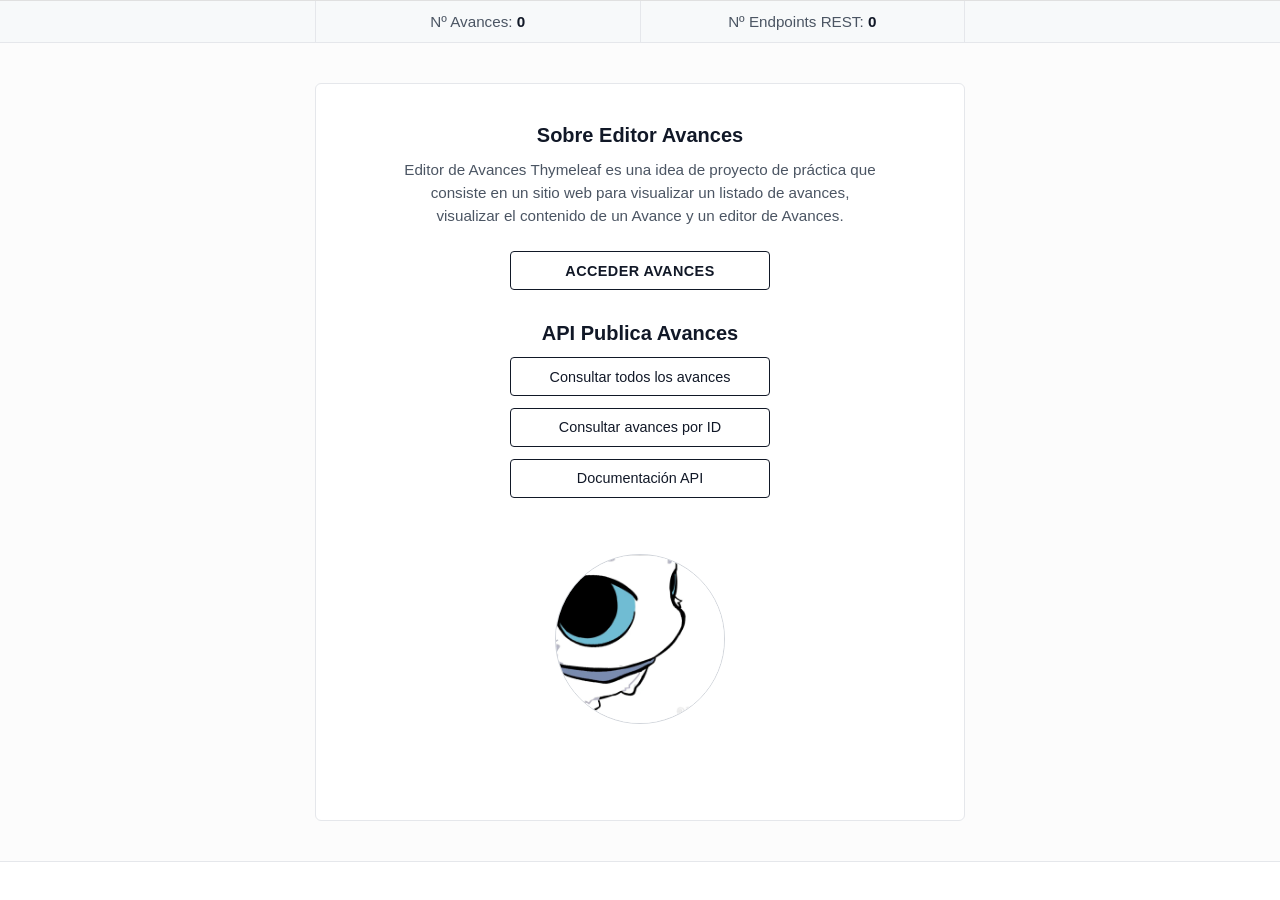
<file: src/main/resources/templates/index.html>
<!DOCTYPE html>
<html lang="es" xmlns:th="http://www.thymeleaf.org">
<head>
    <meta charset="UTF-8">
    <meta name="viewport" content="width=device-width, initial-scale=1.0">
    <title>Inicio - Editor Avances</title>
    <link rel="stylesheet" th:href="@{/css/styles.css}" href="../static/css/styles.css">
</head>
<body>

<!-- Encabezado superior -->
<header th:replace="~{fragmentos/layout :: header}"></header>

<!-- Contadores / Indicadores -->
<div class="stats-bar">
    <div class="stats-container">
        <div class="stat-item">
            Nº Avances: <strong th:text="${cantidadAvances}">0</strong>
        </div>
        <div class="stat-item">
            Nº Endpoints REST: <strong th:text="${numeroEndpoints}">0</strong>
        </div>
    </div>
</div>

<!-- Contenido central según el Wireframe -->
<main>
    <div class="content-card">

        <!-- Sección: Sobre Editor Avances -->
        <section class="section-block">
            <h2>Sobre Editor Avances</h2>
            <p class="description">
                Editor de Avances Thymeleaf es una idea de proyecto de práctica que consiste en un sitio web para visualizar un listado de avances, visualizar el contenido de un Avance y un editor de Avances.
            </p>
            <div class="btn-group">
                <a th:href="@{/avances/}" class="btn btn-primary">ACCEDER AVANCES</a>
            </div>
        </section>

        <!-- Sección: API Pública Avances -->
        <section class="section-block">
            <h2>API Publica Avances</h2>
            <div class="btn-group">
                <!-- Consultar todos los avances -->
                <a th:href="@{/api/avances/}" class="btn">Consultar todos los avances</a>

                <!-- Consultar avances por ID con formulario de alerta (prompt) -->
                <button type="button" class="btn" onclick="consultarPorId()">Consultar avances por ID</button>

                <!-- Documentación Swagger -->
                <a th:href="@{/swagger-ui/index.html}" class="btn">Documentación API</a>
            </div>
        </section>

        <!-- Foto de perfil circular -->
        <div class="avatar-container">
            <img th:src="@{/images/juanalberticohf_icon.png}"
                 src="../static/images/juanalberticohf_icon.png"
                 alt="Foto de perfil"
                 class="profile-img">
        </div>

    </div>
</main>

<!-- Footer -->
<footer th:replace="~{fragmentos/layout :: footer}"></footer>

<!-- Lógica JavaScript -->
<script>
    function consultarPorId() {
        const id = prompt("Introduce el ID del avance a consultar:");
        if (id !== null && id.trim() !== "") {
            // Redirige al endpoint con el ID ingresado
            window.location.href = `/api/avances/${encodeURIComponent(id.trim())}`;
        }
    }
</script>

</body>
</html>
</file>
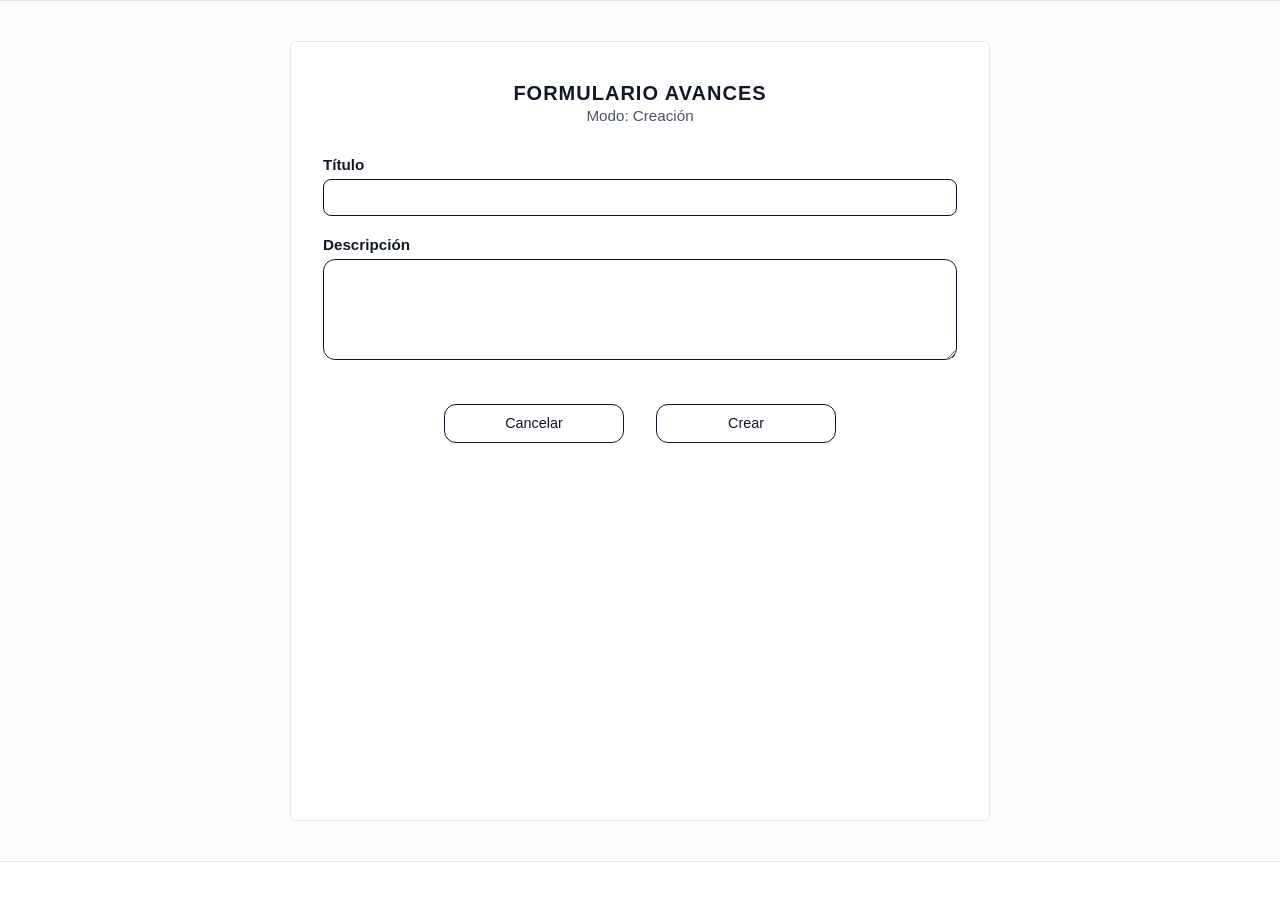
<file: src/main/resources/templates/formulario_crear.html>
<!DOCTYPE html>
<html lang="es" xmlns:th="http://www.thymeleaf.org">
<head>
    <meta charset="UTF-8">
    <meta name="viewport" content="width=device-width, initial-scale=1.0">
    <title>Crear Avance - Editor Avances</title>
    <link rel="stylesheet" th:href="@{/css/styles.css}" href="../static/css/styles.css">
</head>
<body>

<!-- Encabezado superior unificado -->
<header th:replace="~{fragmentos/layout :: header}"></header>

<main>
    <div class="content-card form-card">

        <!-- Título y Subtítulo según Wireframe -->
        <div class="form-header-title">
            <h2 class="page-title">FORMULARIO AVANCES</h2>
            <p class="form-subtitle">Modo: Creación</p>
        </div>

        <!-- Formulario -->
        <form th:action="@{/avances/crear}" th:object="${avance}" method="POST" class="form-body">

            <!-- Campo: Título -->
            <div class="form-group">
                <label for="titulo" class="form-label">Título</label>
                <input type="text" id="titulo" th:field="*{titulo}" class="form-control-input" required />
            </div>

            <!-- Campo: Descripción -->
            <div class="form-group">
                <label for="descripcion" class="form-label">Descripción</label>
                <textarea id="descripcion" th:field="*{descripcion}" class="form-control-input desc-textarea" rows="5" required></textarea>
            </div>

            <!-- Botones: Cancelar y Crear -->
            <div class="form-actions-bar">
                <a th:href="@{/avances/}" class="btn btn-form-action">Cancelar</a>
                <button type="submit" class="btn btn-form-action">Crear</button>
            </div>

        </form>

    </div>
</main>

<!-- Pie de página unificado -->
<footer th:replace="~{fragmentos/layout :: footer}"></footer>

</body>
</html>
</file>
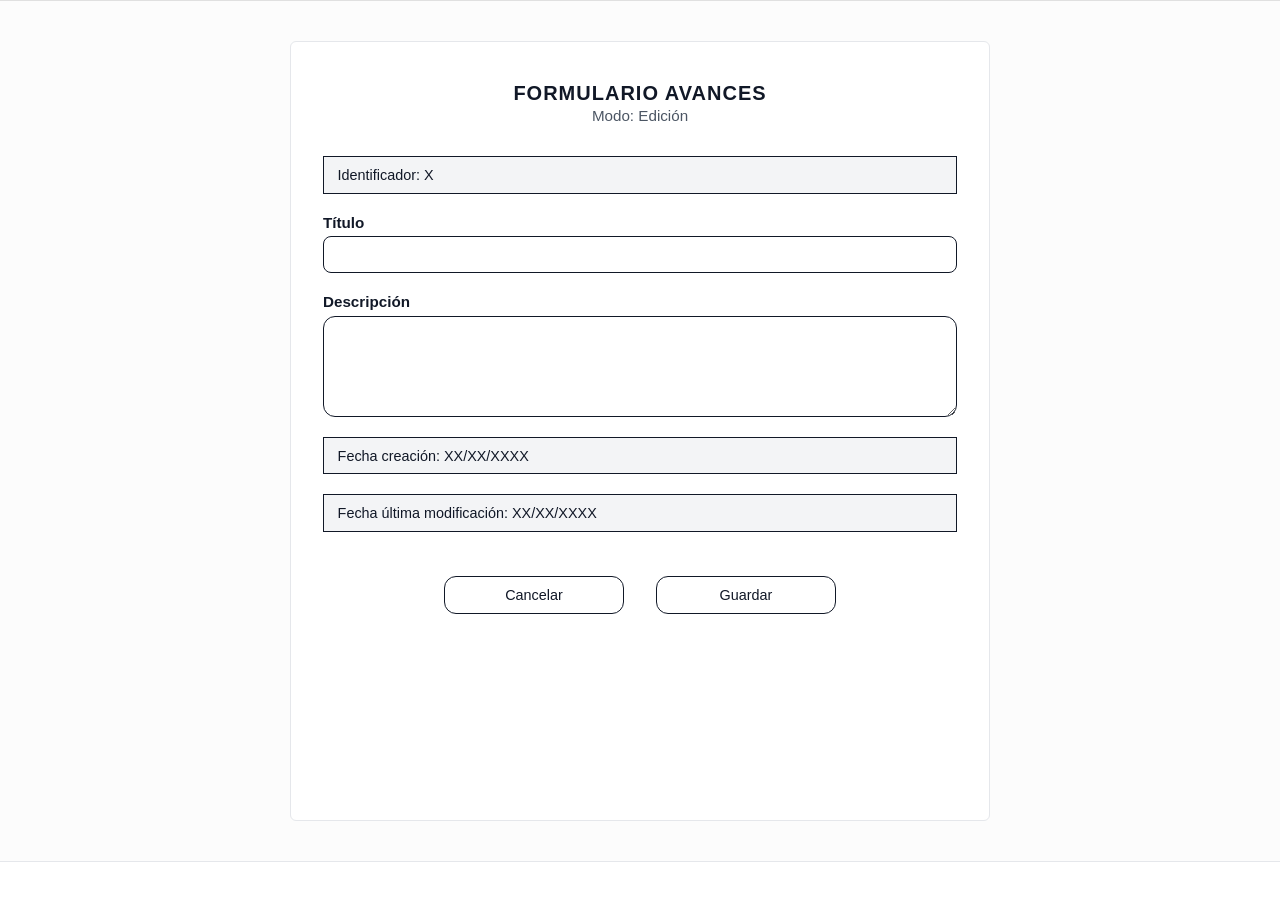
<file: src/main/resources/templates/formulario_editar.html>
<!DOCTYPE html>
<html lang="es" xmlns:th="http://www.thymeleaf.org">
<head>
    <meta charset="UTF-8">
    <meta name="viewport" content="width=device-width, initial-scale=1.0">
    <title>Editar Avance - Editor Avances</title>
    <link rel="stylesheet" th:href="@{/css/styles.css}" href="../static/css/styles.css">
</head>
<body>

<!-- Encabezado superior unificado -->
<header th:replace="~{fragmentos/layout :: header}"></header>

<main>
    <div class="content-card form-card">

        <!-- Título y Subtítulo según Wireframe -->
        <div class="form-header-title">
            <h2 class="page-title">FORMULARIO AVANCES</h2>
            <p class="form-subtitle">Modo: Edición</p>
        </div>

        <!-- Formulario con HTTP Method Overriding a PUT -->
        <form th:action="@{/avances/{id}(id=${avance.id})}"
              th:object="${avance}"
              th:method="put"
              class="form-body">

            <!-- Campo de solo lectura: Identificador -->
            <div class="form-group">
                <div class="form-readonly-field" th:text="${'Identificador: ' + avance.id}">Identificador: X</div>
                <input type="hidden" th:field="*{id}" />
            </div>

            <!-- Campo: Título -->
            <div class="form-group">
                <label for="titulo" class="form-label">Título</label>
                <input type="text" id="titulo" th:field="*{titulo}" class="form-control-input" required />
            </div>

            <!-- Campo: Descripción -->
            <div class="form-group">
                <label for="descripcion" class="form-label">Descripción</label>
                <textarea id="descripcion" th:field="*{descripcion}" class="form-control-input desc-textarea" rows="5" required></textarea>
            </div>

            <!-- Campos de solo lectura: Fechas -->
            <div class="form-group">
                <div class="form-readonly-field" th:text="${'Fecha creación: ' + avance.fechaCreacion}">Fecha creación: XX/XX/XXXX</div>
            </div>

            <div class="form-group">
                <div class="form-readonly-field" th:text="${'Fecha última modificación: ' + avance.fechaActualizacion}">Fecha última modificación: XX/XX/XXXX</div>
            </div>

            <!-- Botones: Cancelar y Guardar -->
            <div class="form-actions-bar">
                <a th:href="@{/avances/}" class="btn btn-form-action">Cancelar</a>
                <button type="submit" class="btn btn-form-action">Guardar</button>
            </div>

        </form>

    </div>
</main>

<!-- Pie de página unificado -->
<footer th:replace="~{fragmentos/layout :: footer}"></footer>

</body>
</html>
</file>
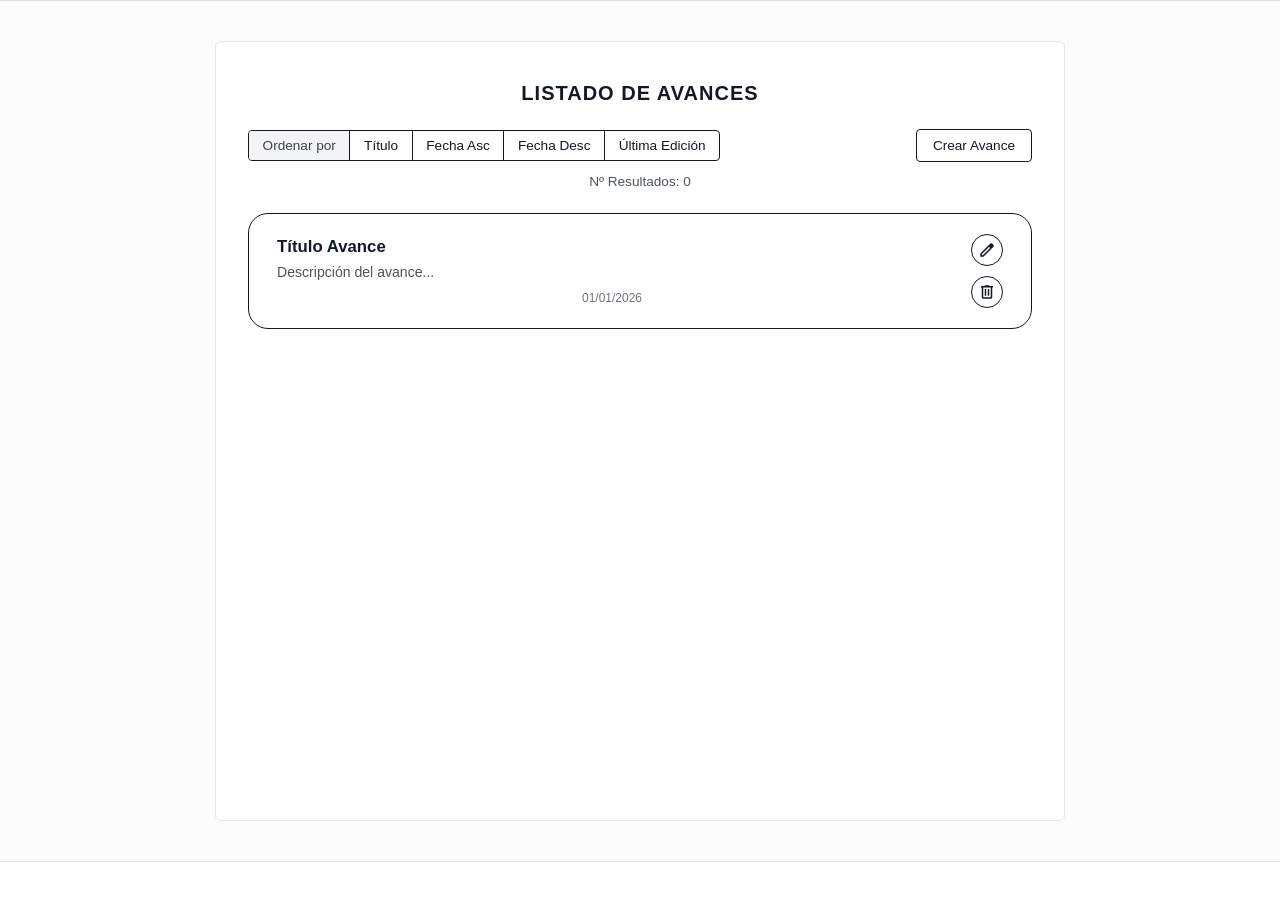
<file: src/main/resources/templates/listado.html>
<!DOCTYPE html>
<html lang="es" xmlns:th="http://www.thymeleaf.org">
<head>
    <meta charset="UTF-8">
    <meta name="viewport" content="width=device-width, initial-scale=1.0">
    <title>Listado - Editor Avances</title>
    <link rel="stylesheet" th:href="@{/css/styles.css}" href="../static/css/styles.css">
    <link rel="stylesheet" href="https://fonts.googleapis.com/css2?family=Material+Symbols+Outlined:opsz,wght,FILL,GRAD@20..48,100..700,0..1,-50..200&icon_names=delete,edit" />
</head>
<body>

<!-- Encabezado superior unificado -->
<header th:replace="~{fragmentos/layout :: header}"></header>

<main>
    <div class="content-card wide-card">

        <!-- Título principal -->
        <h2 class="page-title">LISTADO DE AVANCES</h2>

        <!-- Barra de herramientas: Filtros de ordenación y Crear Avance -->
        <div class="toolbar-container">
            <div class="sort-bar">
                <span class="sort-label">Ordenar por</span>
                <a th:href="@{/avances/(sort='titulo')}" class="sort-btn">Título</a>
                <a th:href="@{/avances/(sort='fechaCreacion,asc')}" class="sort-btn">Fecha Asc</a>
                <a th:href="@{/avances/(sort='fechaCreacion,desc')}" class="sort-btn">Fecha Desc</a>
                <a th:href="@{/avances/(sort='fechaActualizacion,desc')}" class="sort-btn">Última Edición</a>
            </div>
            <a th:href="@{/avances/crear}" class="btn btn-create">Crear Avance</a>
        </div>

        <!-- Contador de resultados -->
        <div class="results-count">
            Nº Resultados: <span th:text="${cantidadAvances}">0</span>
        </div>

        <!-- Lista de tarjetas de avances -->
        <div class="advances-list">
            <article class="advance-item"
                     th:each="avance : ${listadoAvances}"
                     th:id="|avance-${avance.id}|"
                     th:onclick="|irAlAvance('${avance.id}')|">

                <div class="advance-info">
                    <h3 class="advance-title" th:text="${avance.titulo}">Título Avance</h3>
                    <p class="advance-desc" th:text="${avance.descripcion}">Descripción del avance...</p>
                    <span class="advance-date" th:text="${#temporals != null ? #temporals.format(avance.fechaCreacion, 'dd/MM/yyyy') : avance.fechaCreacion}">01/01/2026</span>
                </div>

                <!-- Botones circulares ED y EL -->
                <div class="advance-actions">
                    <button type="button"
                            class="action-circle-btn"
                            title="Editar avance"
                            th:onclick="|editarAvance(event, '${avance.id}')|">
                        <span class="material-symbols-outlined">edit</span>
                    </button>
                    <button type="button"
                            class="action-circle-btn"
                            title="Eliminar avance"
                            th:onclick="|eliminarAvance(event, '${avance.id}')|">
                        <span class="material-symbols-outlined">delete</span>
                    </button>
                </div>
            </article>
        </div>

    </div>
</main>

<!-- Pie de página unificado -->
<footer th:replace="~{fragmentos/layout :: footer}"></footer>

<script>
    // Redirige al hacer clic en el cuerpo de la tarjeta
    function irAlAvance(id) {
        window.location.href = '/avances/' + id;
    }

    // Editar deteniendo la propagación al contenedor
    function editarAvance(event, id) {
        event.stopPropagation();
        window.location.href = '/avances/' + id + '/editar';
    }

    // Eliminar avance mediante petición DELETE
    function eliminarAvance(event, id) {
        event.stopPropagation();

        if (!confirm("¿Estás seguro de que deseas eliminar este avance?")) {
            return;
        }

        fetch(`/avances/${id}`, {
            method: 'DELETE'
        }).then(response => {
            if (response.ok) {
                alert("Avance eliminado correctamente.");
                const elemento = document.getElementById(`avance-${id}`);
                if (elemento) {
                    elemento.remove();
                }
            } else {
                alert("Error al eliminar el avance.");
            }
        }).catch(error => {
            console.error("Error al eliminar el avance:", error);
            alert("Error al eliminar el avance.");
        });
    }
</script>

</body>
</html>
</file>
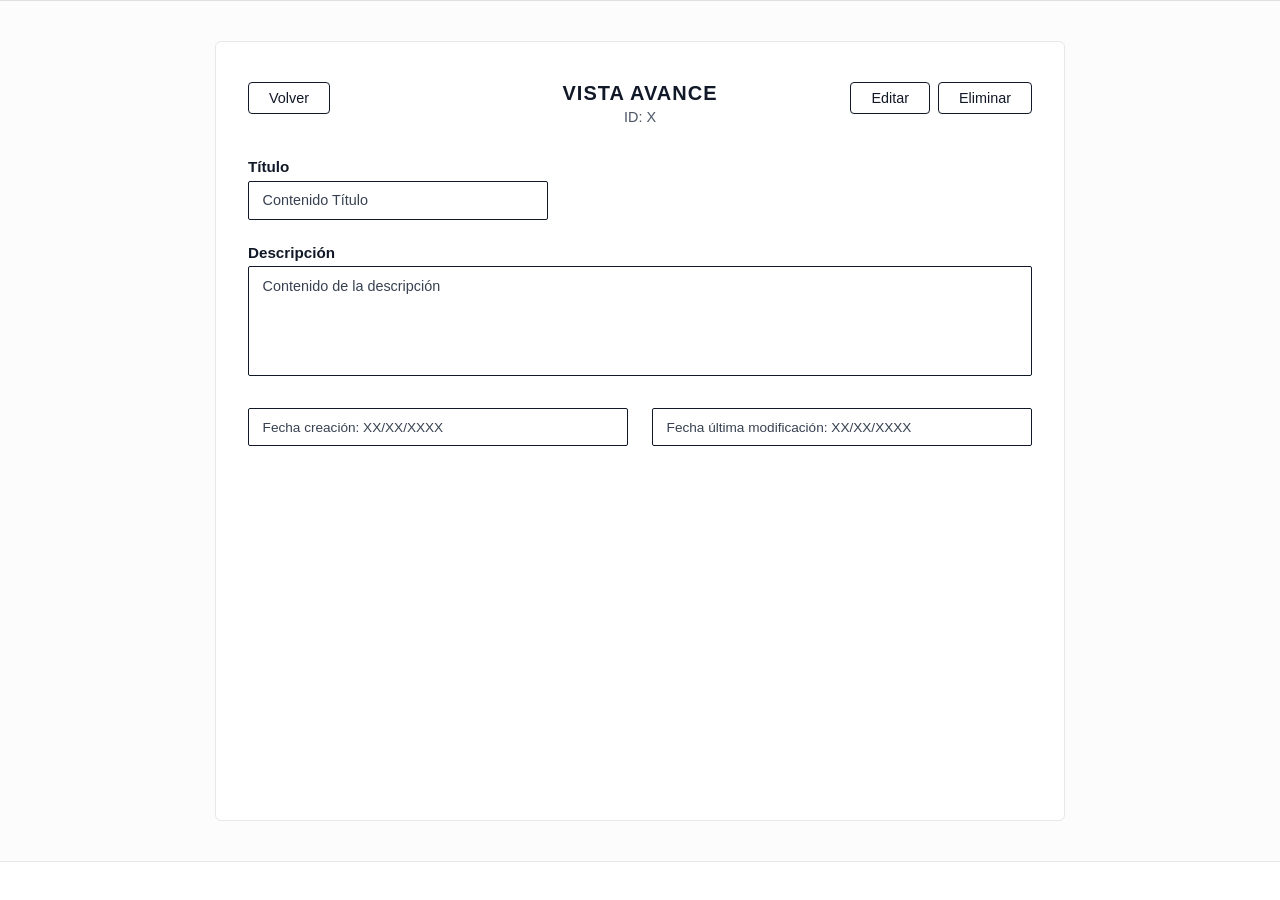
<file: src/main/resources/templates/vista_avance.html>
<!DOCTYPE html>
<html lang="es" xmlns:th="http://www.thymeleaf.org">
<head>
    <meta charset="UTF-8">
    <meta name="viewport" content="width=device-width, initial-scale=1.0">
    <title>Vista Avance - Editor Avances</title>
    <link rel="stylesheet" th:href="@{/css/styles.css}" href="../static/css/styles.css">
</head>
<body>

<!-- Encabezado superior unificado -->
<header th:replace="~{fragmentos/layout :: header}"></header>

<main>
    <div class="content-card wide-card">

        <!-- Barra de navegación superior interna -->
        <div class="detail-header-bar">
            <div class="detail-header-left">
                <a th:href="@{/avances/}" class="btn btn-secondary">Volver</a>
            </div>

            <div class="detail-header-center">
                <h2 class="page-title">VISTA AVANCE</h2>
                <span class="detail-id" th:text="${'ID: ' + avance.id}">ID: X</span>
            </div>

            <div class="detail-header-right">
                <button type="button" class="btn btn-secondary" th:onclick="|editarAvance('${avance.id}')|">Editar</button>
                <button type="button" class="btn btn-secondary" th:onclick="|eliminarAvance('${avance.id}')|">Eliminar</button>
            </div>
        </div>

        <!-- Formulario/Cajas de visualización de datos -->
        <div class="detail-form-container">

            <div class="form-group">
                <label class="form-label">Título</label>
                <div class="form-display-box" th:text="${avance.titulo}">Contenido Título</div>
            </div>

            <div class="form-group">
                <label class="form-label">Descripción</label>
                <div class="form-display-box desc-box" th:text="${avance.descripcion}">Contenido de la descripción</div>
            </div>

            <div class="dates-row">
                <div class="form-display-box date-box">
                    Fecha creación: <span th:text="${avance.fechaCreacion}">XX/XX/XXXX</span>
                </div>
                <div class="form-display-box date-box">
                    Fecha última modificación: <span th:text="${avance.fechaActualizacion}">XX/XX/XXXX</span>
                </div>
            </div>

        </div>

    </div>
</main>

<!-- Pie de página unificado -->
<footer th:replace="~{fragmentos/layout :: footer}"></footer>

<script>
    function editarAvance(id) {
        window.location.href = '/avances/' + id + '/editar';
    }

    function eliminarAvance(id) {
        if (!confirm("¿Estás seguro de que deseas eliminar este avance?")) {
            return;
        }

        fetch(`/avances/${id}`, {
            method: 'DELETE'
        }).then(response => {
            if (response.ok) {
                alert("Avance eliminado correctamente.");
                window.location.href = '/avances/';
            } else {
                alert("Error al eliminar el avance.");
            }
        }).catch(error => {
            console.error("Error al eliminar el avance:", error);
            alert("Error al eliminar el avance.");
        });
    }
</script>

</body>
</html>
</file>
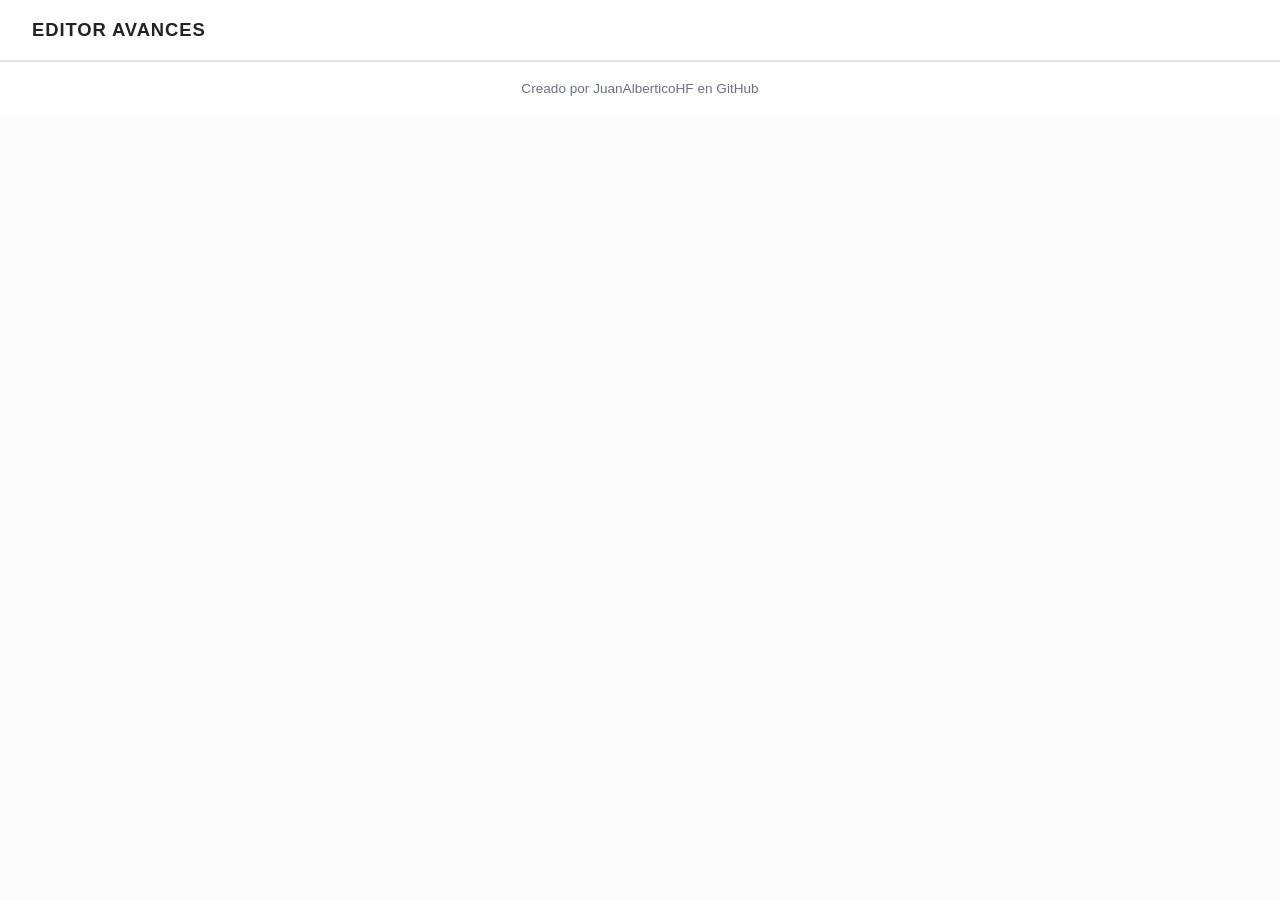
<file: src/main/resources/templates/fragmentos/layout.html>
<!DOCTYPE html>
<html lang="es" xmlns:th="http://www.thymeleaf.org">
<head>
    <meta charset="UTF-8">
    <meta name="viewport" content="width=device-width, initial-scale=1.0">
    <!-- Título dinámico que puedes pasar como argumento -->
    <title>Fragmentos</title>

    <!-- CSS global compartido -->
    <link rel="stylesheet" th:href="@{/css/styles.css}" href="../../static/css/styles.css">
</head>
<body>

<!-- FRAGMENTO: HEADER -->
<header th:fragment="header">
    <div class="header-content">
        <a th:href="@{/}" class="logo-link">
            <span class="logo-title">EDITOR AVANCES</span>
        </a>
    </div>
</header>

<!-- FRAGMENTO: FOOTER -->
<footer th:fragment="footer">
    <p>Creado por JuanAlberticoHF en GitHub</p>
</footer>

</body>
</html>
</file>
<file: src/main/resources/static/css/styles.css>
/* ==========================================================================
RESET Y CONFIGURACIÓN BASE
========================================================================== */

* {
    box-sizing: border-box;
    margin: 0;
    padding: 0;
    font-family: -apple-system, BlinkMacSystemFont, "Segoe UI", Roboto, Helvetica, Arial, sans-serif;
}

body {
    background-color: #fcfcfc;
    color: #222222;
    display: flex;
    flex-direction: column;
    min-height: 100vh;
}

/* ==========================================================================
CABECERA (HEADER)
========================================================================== */
header {
    width: 100%;
    border-bottom: 1px solid #e0e0e0;
    background-color: #ffffff;
}

.header-content {
    display: flex;
    align-items: center;
    height: 60px;
    padding: 0 2rem;
}

.logo-link {
    text-decoration: none;
    color: inherit;
    display: inline-block;
}

.logo-title {
    font-size: 1.15rem;
    font-weight: 700;
    letter-spacing: 0.05em;
    text-transform: uppercase;
}

/* ==========================================================================
BARRA DE MÉTRICAS Y CONTADORES
========================================================================== */
.stats-bar {
    display: flex;
    justify-content: center;
    background-color: #f7f9fa;
    border-bottom: 1px solid #e5e7eb;
}

.stats-container {
    display: flex;
    width: 100%;
    max-width: 650px;
    border-left: 1px solid #e5e7eb;
    border-right: 1px solid #e5e7eb;
}

.stat-item {
    flex: 1;
    text-align: center;
    padding: 0.75rem 1rem;
    font-size: 0.95rem;
    color: #4b5563;
}

.stat-item:first-child {
    border-right: 1px solid #e5e7eb;
}

.stat-item strong {
    color: #111827;
}

/* ==========================================================================
CONTENEDOR PRINCIPAL Y TARJETAS
========================================================================== */
main {
    flex: 1;
    display: flex;
    justify-content: center;
    padding: 2.5rem 1.5rem;
}

.content-card {
    width: 100%;
    max-width: 650px;
    border: 1px solid #e5e7eb;
    background-color: #ffffff;
    border-radius: 6px;
    padding: 2.5rem 2rem;
    display: flex;
    flex-direction: column;
    align-items: center;
    text-align: center;
}

/* Variante de tarjeta ancha para Listado y Vista Detalle */
.wide-card {
    max-width: 850px;
    align-items: stretch;
    text-align: left;
}

/* ==========================================================================
TIPOGRAFÍA Y SECCIONES
========================================================================== */
.section-block {
    width: 100%;
    margin-bottom: 2rem;
}

h1, h2, h3 {
    color: #111827;
}

h2 {
    font-size: 1.25rem;
    font-weight: 600;
    margin-bottom: 0.75rem;
}

.page-title {
    text-align: center;
    margin-bottom: 1.5rem;
    letter-spacing: 0.05em;
}

p.description {
    font-size: 0.95rem;
    line-height: 1.5;
    color: #4b5563;
    max-width: 480px;
    margin: 0 auto 1.5rem auto;
}

/* ==========================================================================
BOTONES Y ENLACES DE ACCIÓN
========================================================================== */
.btn-group {
    display: flex;
    flex-direction: column;
    align-items: center;
    gap: 0.75rem;
    width: 100%;
}

.btn {
    display: inline-block;
    text-decoration: none;
    color: #111827;
    background-color: #ffffff;
    border: 1px solid #111827;
    padding: 0.65rem 1.5rem;
    font-size: 0.9rem;
    font-weight: 500;
    border-radius: 4px;
    cursor: pointer;
    transition: background-color 0.2s ease, color 0.2s ease;
    width: 100%;
    max-width: 260px;
    box-sizing: border-box;
    text-align: center;
}

.btn:hover {
    background-color: #111827;
    color: #ffffff;
}

.btn-primary {
    font-weight: 600;
    letter-spacing: 0.03em;
}

.btn-secondary {
    width: auto;
    padding: 0.45rem 1.25rem;
}

.btn-create {
    width: auto;
    padding: 0.5rem 1rem;
    font-size: 0.85rem;
}

/* ==========================================================================
VISTA LISTADO: BARRA DE ORDENACIÓN, CONTADOR Y TARJETAS
========================================================================== */
.toolbar-container {
    display: flex;
    justify-content: space-between;
    align-items: center;
    margin-bottom: 0.75rem;
    flex-wrap: wrap;
    gap: 0.75rem;
}

.sort-bar {
    display: flex;
    align-items: center;
    border: 1px solid #111827;
    border-radius: 4px;
    overflow: hidden;
}

.sort-label {
    padding: 0.45rem 0.85rem;
    font-size: 0.85rem;
    background-color: #f3f4f6;
    border-right: 1px solid #111827;
    color: #374151;
}

.sort-btn {
    padding: 0.45rem 0.85rem;
    font-size: 0.85rem;
    text-decoration: none;
    color: #111827;
    border-right: 1px solid #111827;
    transition: background-color 0.15s ease;
}

.sort-btn:last-child {
    border-right: none;
}

.sort-btn:hover {
    background-color: #f3f4f6;
}

.results-count {
    text-align: center;
    font-size: 0.85rem;
    color: #4b5563;
    margin-bottom: 1.5rem;
}

.advances-list {
    display: flex;
    flex-direction: column;
    gap: 1.25rem;
    width: 100%;
}

/* Tarjeta de cada avance (al hacer clic redirige a ver el avance) */
.advance-item {
    border: 1px solid #111827;
    border-radius: 20px;
    padding: 1.25rem 1.75rem;
    display: flex;
    justify-content: space-between;
    align-items: center;
    cursor: pointer;
    background-color: #ffffff;
    transition: transform 0.15s ease, box-shadow 0.15s ease;
}

.advance-item:hover {
    transform: translateY(-2px);
    box-shadow: 0 4px 10px rgba(0, 0, 0, 0.05);
}

.advance-info {
    flex: 1;
    margin-right: 1.5rem;
}

.advance-title {
    font-size: 1.05rem;
    font-weight: 600;
    margin-bottom: 0.4rem;
}

.advance-desc {
    font-size: 0.88rem;
    color: #4b5563;
    line-height: 1.4;
    margin-bottom: 0.5rem;
}

.advance-date {
    display: block;
    text-align: center;
    font-size: 0.75rem;
    color: #6b7280;
    margin-top: 0.25rem;
}

/* Botones circulares ED y EL */
.advance-actions {
    display: flex;
    flex-direction: column;
    gap: 0.6rem;
}

.action-circle-btn {
    width: 32px;
    height: 32px;
    border-radius: 50%;
    border: 1px solid #111827;
    background-color: #ffffff;
    color: #111827;
    cursor: pointer;
    display: flex;
    align-items: center;
    justify-content: center;
    transition: all 0.2s ease;
    padding: 0; /* Asegura centrado perfecto */
}

.material-symbols-outlined {
    font-variation-settings:
            'FILL' 0,
            'wght' 400,
            'GRAD' 0,
            'opsz' 24
}

/* Ajusta el tamaño del icono dentro del círculo */
.action-circle-btn .material-symbols-outlined {
    font-size: 18px;
    line-height: 1;
}

.action-circle-btn:hover {
    background-color: #111827;
    color: #ffffff;
}

/* ==========================================================================
VISTA DETALLE (VISTA AVANCE)
========================================================================== */
.detail-header-bar {
    display: grid;
    grid-template-columns: 1fr auto 1fr;
    align-items: flex-start;
    width: 100%;
    margin-bottom: 2rem;
}

.detail-header-left {
    justify-self: start;
}

.detail-header-center {
    text-align: center;
}

.detail-header-center .page-title {
    margin-bottom: 0.2rem;
}

.detail-id {
    font-size: 0.9rem;
    color: #4b5563;
}

.detail-header-right {
    justify-self: end;
    display: flex;
    gap: 0.5rem;
}

.detail-form-container {
    display: flex;
    flex-direction: column;
    gap: 1.5rem;
    width: 100%;
}

.form-group {
    display: flex;
    flex-direction: column;
    gap: 0.35rem;
}

.form-label {
    font-size: 0.95rem;
    font-weight: 600;
    color: #111827;
}

.form-display-box {
    border: 1px solid #111827;
    padding: 0.65rem 0.85rem;
    font-size: 0.9rem;
    color: #374151;
    background-color: #ffffff;
    border-radius: 2px;
}

.form-group .form-display-box:not(.desc-box) {
    max-width: 300px;
}

.desc-box {
    min-height: 110px;
    white-space: pre-wrap;
}

.dates-row {
    display: flex;
    justify-content: space-between;
    gap: 1.5rem;
    margin-top: 0.5rem;
}

.date-box {
    flex: 1;
    font-size: 0.85rem;
}

/* ==========================================================================
ELEMENTOS DE PERFIL E IMÁGENES
========================================================================== */
.avatar-container {
    margin: 1.5rem 0 2rem 0;
    display: flex;
    justify-content: center;
}

.profile-img {
    width: 170px;
    height: 170px;
    border-radius: 50%;
    object-fit: cover;
    border: 1px solid #d1d5db;
    background-color: #f3f4f6;
}

/* ==========================================================================
PIE DE PÁGINA (FOOTER)
========================================================================== */
footer {
    border-top: 1px solid #e5e7eb;
    padding: 1.2rem;
    text-align: center;
    font-size: 0.85rem;
    color: #6b7280;
    background-color: #ffffff;
}

footer a {
    color: inherit;
    text-decoration: underline;
}

/* ==========================================================================
FORMULARIOS (CREAR Y EDITAR - SEGÚN WIREFRAMES)
========================================================================== */
.form-card {
    max-width: 700px;
    align-items: stretch;
    text-align: left;
}

.form-header-title {
    text-align: center;
    margin-bottom: 2rem;
}

.form-header-title .page-title {
    margin-bottom: 0.15rem;
}

.form-subtitle {
    font-size: 0.95rem;
    color: #4b5563;
}

.form-body {
    display: flex;
    flex-direction: column;
    gap: 1.25rem;
    width: 100%;
}

.form-control-input {
    width: 100%;
    border: 1px solid #111827;
    border-radius: 8px;
    padding: 0.6rem 0.85rem;
    font-size: 0.9rem;
    color: #111827;
    background-color: #ffffff;
    outline: none;
    box-sizing: border-box;
}

.form-control-input:focus {
    border-color: #000000;
}

.desc-textarea {
    border-radius: 12px;
    resize: vertical;
}

.form-readonly-field {
    border: 1px solid #111827;
    background-color: #f3f4f6;
    padding: 0.6rem 0.85rem;
    font-size: 0.9rem;
    color: #111827;
    width: 100%;
    box-sizing: border-box;
}

.form-actions-bar {
    display: flex;
    justify-content: center;
    gap: 2rem;
    margin-top: 1.5rem;
    width: 100%;
}

.btn-form-action {
    border-radius: 12px;
    width: 100%;
    max-width: 180px;
}
</file>
